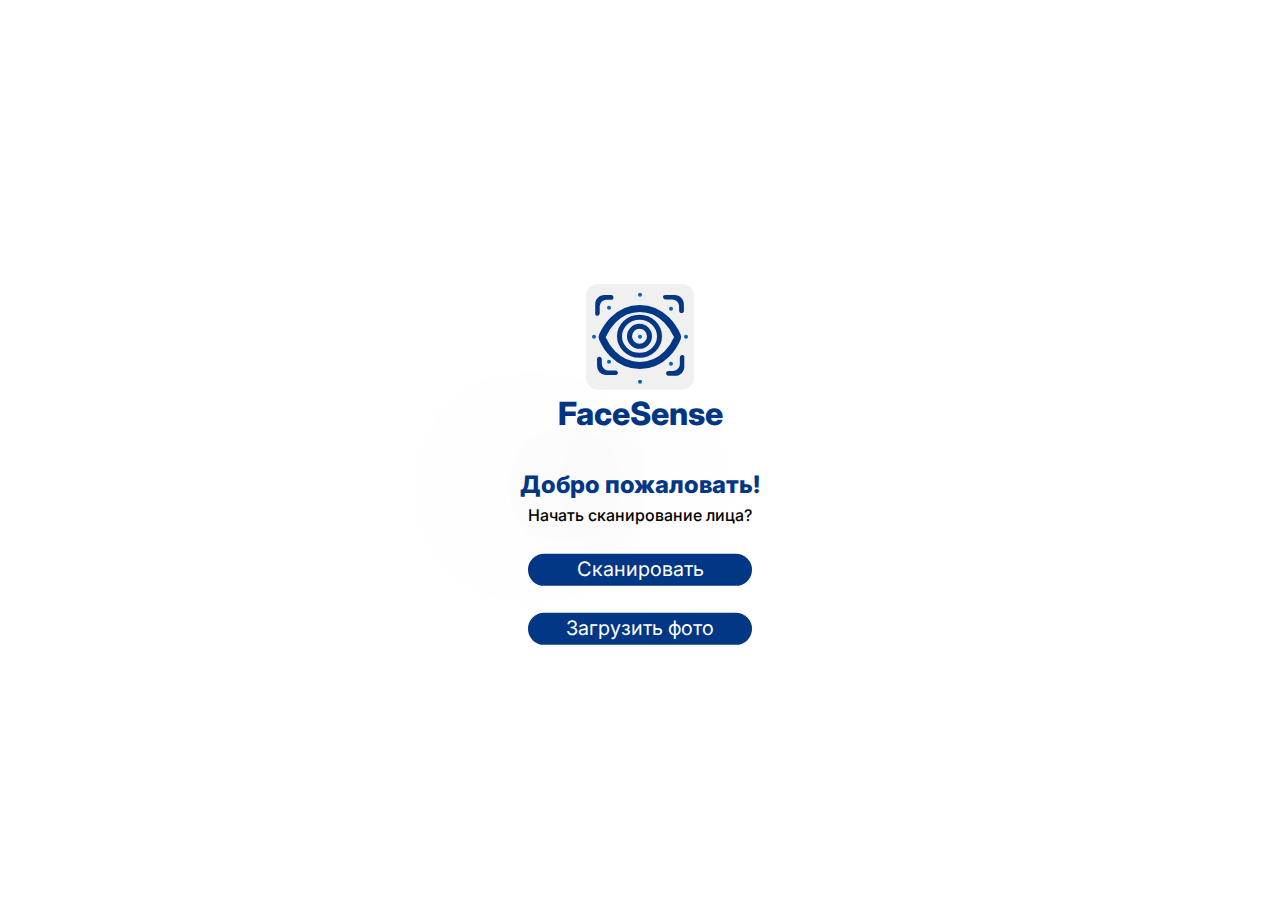
<file: front/index.html>
<!DOCTYPE html>
<html lang="en">
<head>
    <meta charset="UTF-8">
    <meta name="viewport" content="width=device-width, initial-scale=1.0">
    <title>FaceSense</title>
    <link rel="icon" type="image/x-icon" href="src/Group.svg">
    <link rel="stylesheet" href="styles/start.css">
    <link rel="preconnect" href="https://fonts.googleapis.com">
    <link rel="preconnect" href="https://fonts.gstatic.com" crossorigin>
    <link href="https://fonts.googleapis.com/css2?family=Inter:ital,opsz,wght@0,14..32,100..900;1,14..32,100..900&display=swap" rel="stylesheet">
</head>
<body>
    <main>
        <div class="main_wrapper">
            <div class="logo_box">
               <img src="src/Group.svg" alt="Logo">
               <h2 class=>FaceSense</h2>
            </div>
            <div class="title_box">
               <h1>Добро пожаловать!</h1>
               <h2>Начать сканирование лица?</h2>
            </div>
            <a href="tracker.html" id="startBtn">
                Сканировать 
            </a>
            <a href="sendphoto.html" id="startBtn">
                Загрузить фото
            </a>
        </div>
    </main>
</body>
</html>
</file>
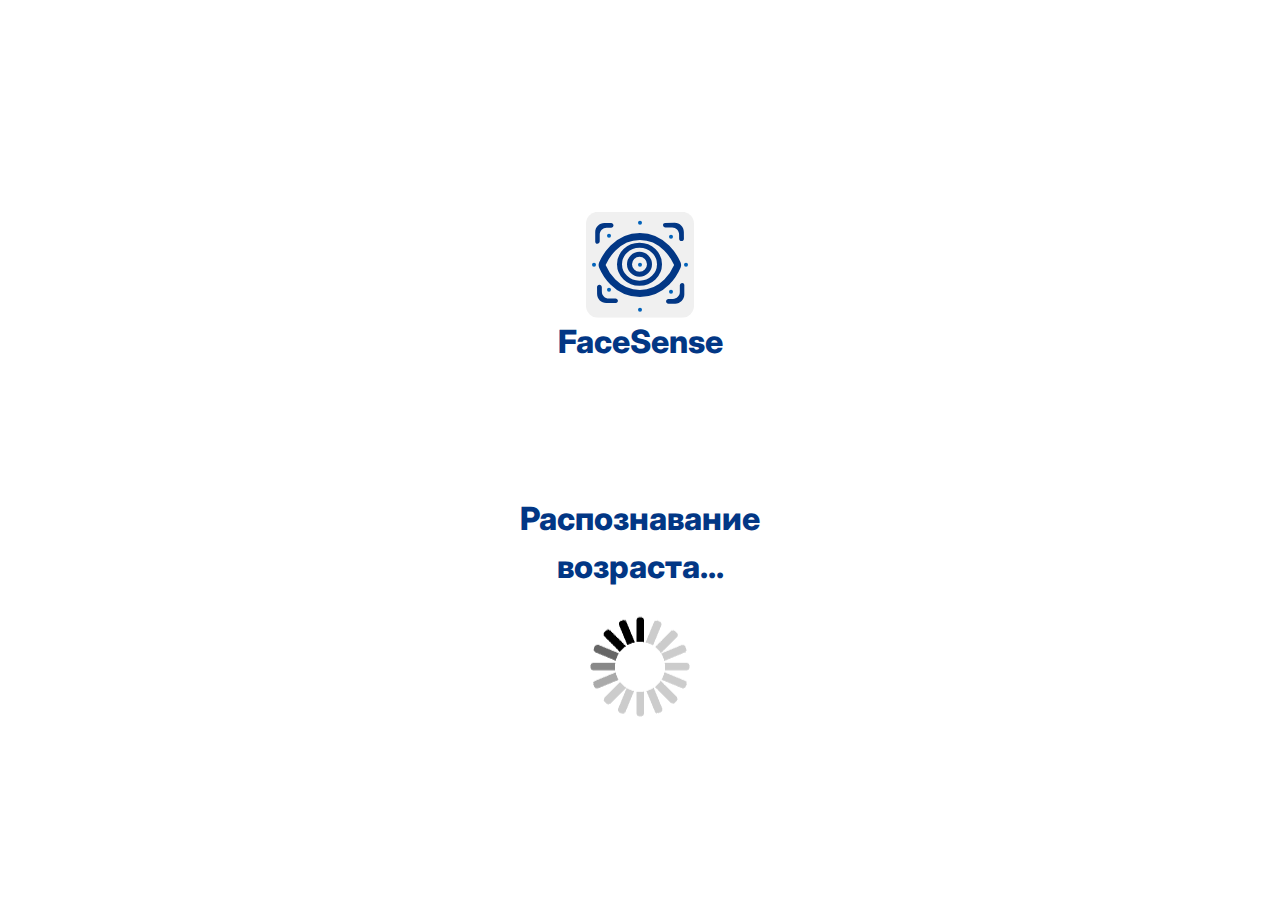
<file: front/loading.html>
<!DOCTYPE html>
<html lang="en">
<head>
    <meta charset="UTF-8">
    <meta name="viewport" content="width=device-width, initial-scale=1.0">
    <title>FaceSence</title>
    <link rel="stylesheet" href="styles/loading.css">
    <link rel="icon" type="image/x-icon" href="src/Group.svg">
    <link rel="stylesheet" href="styles/start.css">
    <link rel="preconnect" href="https://fonts.googleapis.com">
    <link rel="preconnect" href="https://fonts.gstatic.com" crossorigin>
    <link href="https://fonts.googleapis.com/css2?family=Inter:ital,opsz,wght@0,14..32,100..900;1,14..32,100..900&display=swap" rel="stylesheet">
</head>
<body>
    <main> 
        <div class="main_wrapper">
            <div class="logo_box">
                <img src="src/Group.svg" alt="Logo">
                <h2 class=>FaceSense</h2>
            </div>
            <h1 id="loadingText">Распознавание</br>возраста...</h1>
            <img src="src/VAyR.gif" alt="load">
        </div>
    </main>
    <script src="./scripts/loading.js"></script>
</body>
</html>
</file>
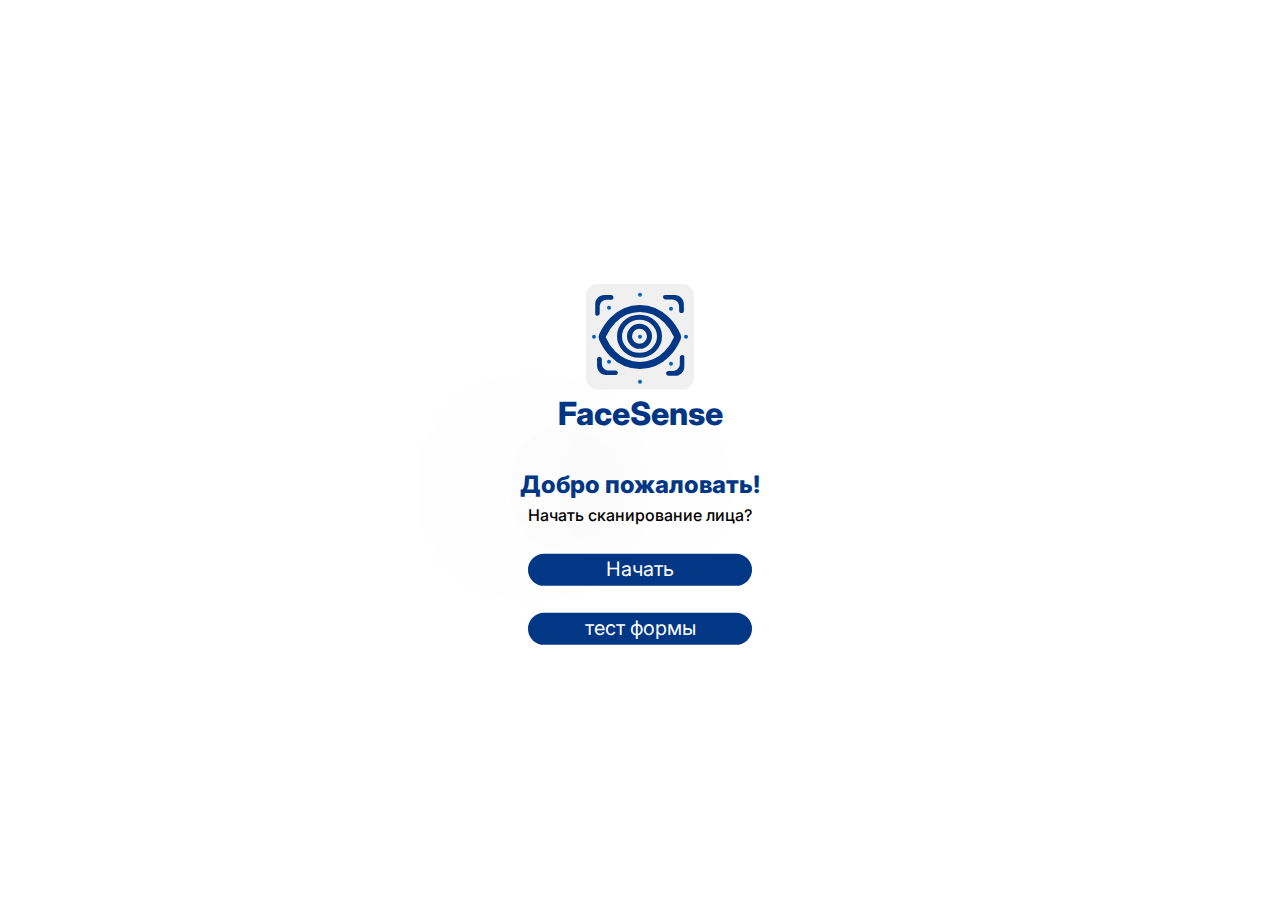
<file: front/start.html>
<!DOCTYPE html>
<html lang="en">
<head>
    <meta charset="UTF-8">
    <meta name="viewport" content="width=device-width, initial-scale=1.0">
    <title>FaceSense</title>
    <link rel="icon" type="image/x-icon" href="src/Group.svg">
    <link rel="stylesheet" href="styles/start.css">
    <link rel="preconnect" href="https://fonts.googleapis.com">
    <link rel="preconnect" href="https://fonts.gstatic.com" crossorigin>
    <link href="https://fonts.googleapis.com/css2?family=Inter:ital,opsz,wght@0,14..32,100..900;1,14..32,100..900&display=swap" rel="stylesheet">
</head>
<body>
    <main>
        <div class="main_wrapper">
            <div class="logo_box">
               <img src="src/Group.svg" alt="Logo">
               <h2 class=>FaceSense</h2>
            </div>
            <div class="title_box">
               <h1>Добро пожаловать!</h1>
               <h2>Начать сканирование лица?</h2>
            </div>
            <a href="tracker.html" id="startBtn">
                Начать
            </a>
            <a href="sendphoto.html" id="startBtn">
                тест формы
            </a>
        </div>
    </main>
</body>
</html>
</file>
<file: front/styles/start.css>
@import url(setting.css);

main {
  margin: 1.25em;
}

.main_wrapper {
  display: flex;
  flex-direction: column;
  align-items: center;
  text-align: center;
  position: absolute;
  top: 50%;
  left: 50%;
  transform: translate(-50%, -50%);
}

.logo_box {
  display: flex;
  flex-direction: column;
  align-items: center;
  text-align: center;
  padding: 1.8em 0;

  & > h2 {
    color: var(--blue);
    font-size: 2rem; /*32*/
    font-weight: 800;
  }
}

.title_box {
  text-shadow: 0.1em 0.1em 12.5em black;
  

  & > h1 {
    font-size: 1.5rem;
    color: var(--blue);
    font-weight: 800;
  }
  & > h2 {
    font-size: 1rem;
    font-weight: 500;
  }
}

#startBtn {
  background-color: var(--blue);
  font-size: 1.25rem; /*27*/
  margin-top: 1.35em;
  border-radius: 1em;
  height: 1.62em;
  width: clamp(3.7em, 11.2em, 13.1em); /*100 250 300*/
  color: #fff;

  &:active {
    box-shadow: 0 0 4.3em var(--light-blue);
    background-color: var(--light-blue);
  }

  &:hover {
    box-shadow: 0 0 4.3em var(--light-blue);
    background-color: var(--light-blue);
  }
}
</file>
<file: front/styles/loading.css>
@import url(setting.css);

main {
  margin: 1.25em;
}

.main_wrapper{
  display: flex;
  flex-direction: column;
  align-items: center;
  text-align: center;
  position: absolute;
  top: 50%;
  left: 50%;
  transform: translate(-50%, -50%);

  & > h1{
    color: var(--blue);
    font-size: 2rem;
    font-weight: 800;
  }
  & > img{
    margin-top: 1.68rem;
    height: 6.25em;
  }
}

.logo_box {
  display: flex;
  flex-direction: column;
  align-items: center;
  margin-bottom: 6.25em;

  & > h2 {
    color: var(--blue);
    font-size: 2rem;
    font-weight: 800;
  }
}
</file>
